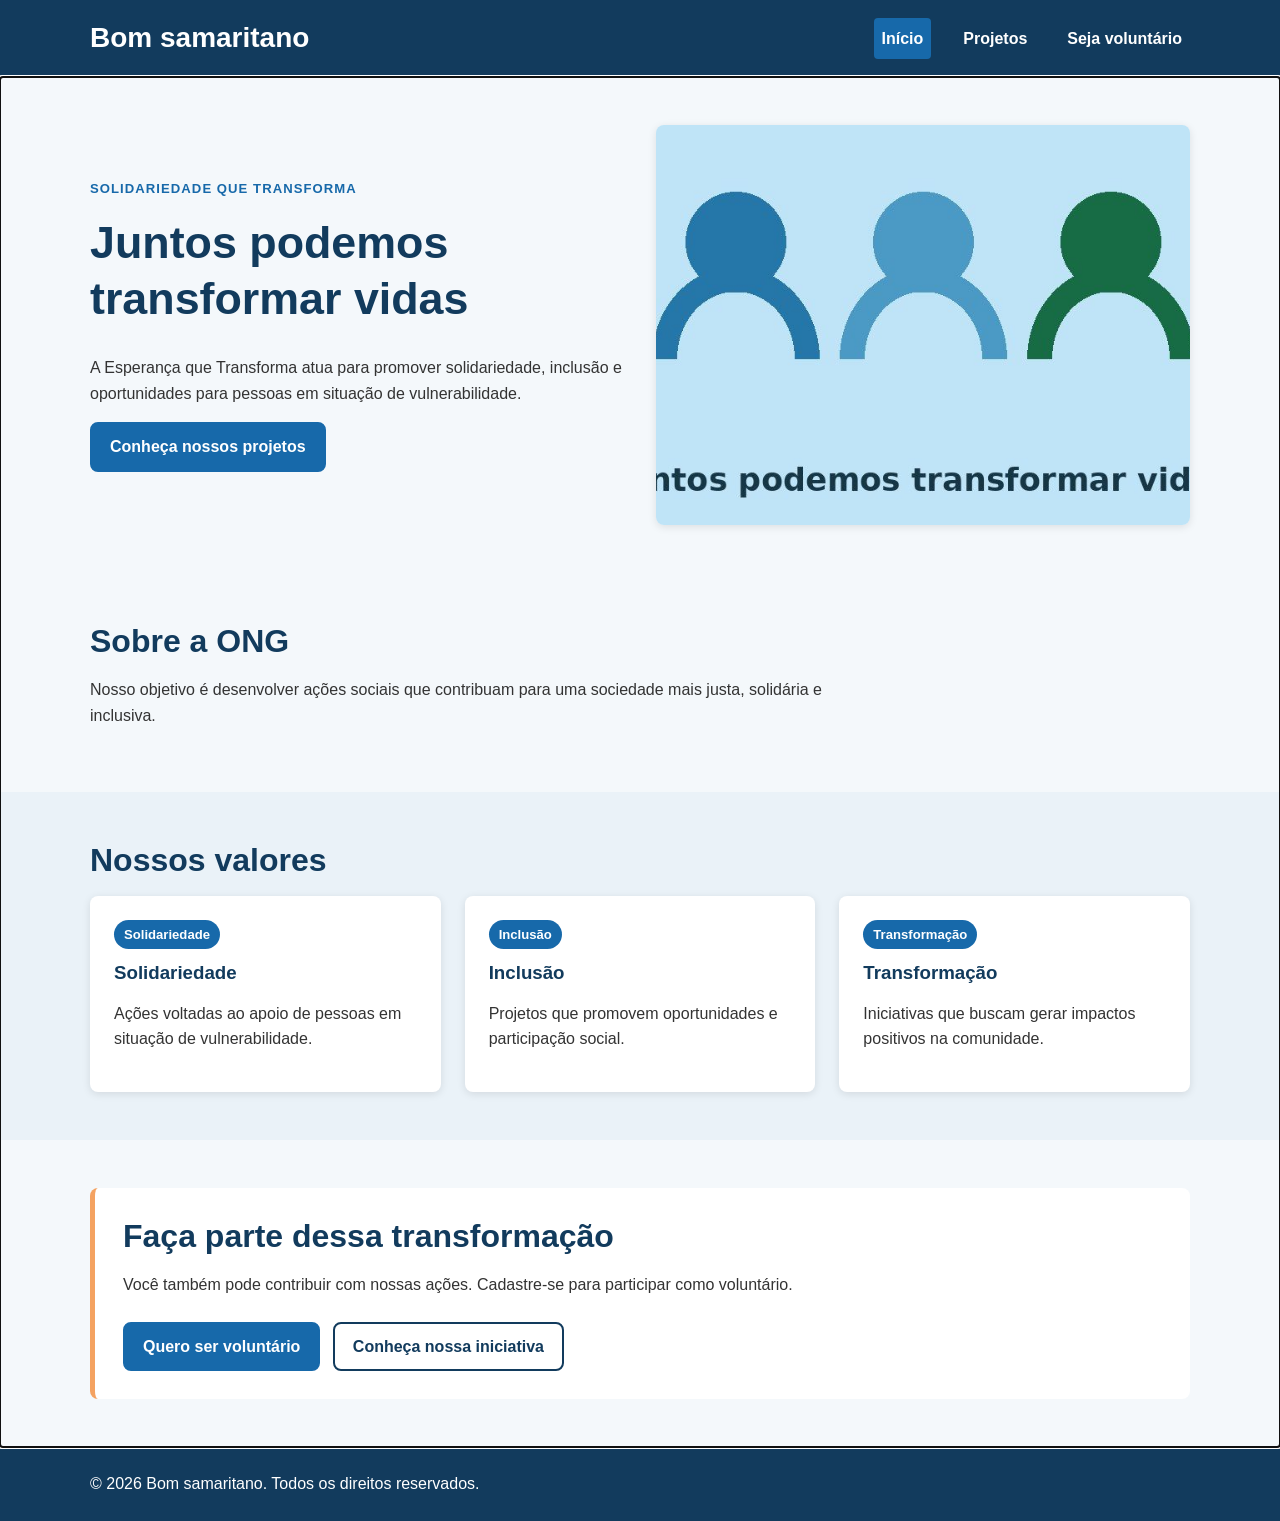
<file: projeto_ong_spa/html/index.html>
<!doctype html>
<html lang="pt-BR">
<head>
  <meta charset="utf-8">
  <meta name="viewport" content="width=device-width, initial-scale=1">
  <meta name="description" content="Conheça os projetos sociais da ONG Bom samaritano e cadastre-se como voluntário.">
  <title>Bom samaritano</title>
  <link rel="stylesheet" href="../css/style.css">
  <script type="module" src="../js/app.js"></script>
</head>
<body>
  <a class="skip-link" href="#conteudo">Pular para o conteúdo principal</a>
  <header class="site-header">
    <div class="container header-inner">
      <a class="brand" href="#/inicio" data-link aria-label="Bom samaritano — início">Bom samaritano</a>
      <button class="menu-toggle" type="button" aria-label="Abrir menu" aria-expanded="false" aria-controls="nav-list">☰</button>
      <nav class="main-nav" aria-label="Navegação principal">
        <ul class="nav-list" id="nav-list">
          <li><a href="#/inicio" data-link>Início</a></li>
          <li><a href="#/projetos" data-link>Projetos</a></li>
          <li><a href="#/voluntariado" data-link>Seja voluntário</a></li>
        </ul>
      </nav>
    </div>
  </header>
  <main id="conteudo" tabindex="-1" aria-live="polite">
    <div class="loading" role="status">Carregando conteúdo…</div>
  </main>
  <footer class="site-footer"><div class="container"><p>&copy; 2026 Bom samaritano. Todos os direitos reservados.</p></div></footer>
  <div class="toast" id="toast" role="status" aria-live="polite"></div>
  <dialog class="project-dialog" id="project-dialog" aria-labelledby="dialog-title">
    <div class="dialog-content">
      <button class="dialog-close" type="button" aria-label="Fechar detalhes">&times;</button>
      <h2 id="dialog-title"></h2><p id="dialog-text"></p>
    </div>
  </dialog>
</body>
</html>
</file>
<file: projeto_ong_spa/css/style.css>
:root{--primary:#1769aa;--primary-dark:#123b5d;--accent:#f4a261;--bg:#f4f8fb;--text:#333;--white:#fff;--border:#d5dde5;--space-1:8px;--space-2:16px;--space-3:24px;--space-4:32px;--space-5:48px;--radius:8px;--shadow:0 2px 8px rgba(0,0,0,.10)}
*{box-sizing:border-box}html{scroll-behavior:smooth}body{margin:0;font-family:Arial,sans-serif;color:var(--text);background:var(--bg);line-height:1.6}img{display:block;max-width:100%;height:auto}a{color:var(--primary-dark)}button,input,select,textarea{font:inherit}.container{width:min(1100px,calc(100% - 32px));margin-inline:auto}.skip-link{position:absolute;top:-100px;left:12px;background:var(--white);padding:10px 14px;z-index:3000}.skip-link:focus{top:12px}.site-header{background:var(--primary-dark);color:var(--white);padding:16px 0}.header-inner{display:flex;align-items:center;justify-content:space-between;gap:24px}.brand{font-size:clamp(1.2rem,2.6vw,1.75rem);font-weight:700;color:var(--white);text-decoration:none}.main-nav{margin-left:auto}.nav-list{list-style:none;display:flex;gap:24px;margin:0;padding:0}.nav-list a{display:block;padding:8px;color:var(--white);font-weight:700;text-decoration:none;border-radius:4px}.nav-list a:hover,.nav-list a:focus-visible,.nav-list a[aria-current=page]{background:var(--primary)}.menu-toggle{display:none;background:transparent;color:var(--white);border:2px solid transparent;border-radius:6px;font-size:26px;padding:2px 10px;cursor:pointer}.hero{padding:var(--space-5) 0}.hero-grid{display:grid;grid-template-columns:1fr 1fr;gap:32px;align-items:center}.hero-text{display:flex;flex-direction:column;align-items:flex-start;gap:16px}.eyebrow{text-transform:uppercase;letter-spacing:.08em;font-size:.82rem;font-weight:700;color:var(--primary)}h1,h2,h3{line-height:1.25;color:var(--primary-dark)}h1{font-size:clamp(2rem,4vw,2.8rem);margin:0 0 12px}h2{font-size:clamp(1.5rem,3vw,2rem);margin:0 0 16px}h3{margin:0 0 8px}.hero-text p{margin:0}.hero-image img,.volunteer-callout img{width:100%;border-radius:var(--radius);box-shadow:var(--shadow);object-fit:cover}.hero-image img{aspect-ratio:4/3}.button,.secondary-button{display:inline-block;width:fit-content;padding:10px 18px;background:var(--primary);color:var(--white);border:2px solid var(--primary);border-radius:var(--radius);font-weight:700;text-decoration:none;cursor:pointer}.secondary-button{background:var(--white);color:var(--primary-dark);border-color:var(--primary-dark);margin:8px 0 0 8px}.button:hover,.button:focus-visible{background:var(--primary-dark);border-color:var(--primary-dark)}.secondary-button:hover,.secondary-button:focus-visible{background:#eaf2f8}.button:focus-visible,.secondary-button:focus-visible,.menu-toggle:focus-visible,.dialog-close:focus-visible{outline:3px solid var(--accent);outline-offset:3px}section{padding:var(--space-5) 0}.section-content{max-width:100%;}.section-content>p{max-width:760px}.values-section{background:#eaf2f8}.value-cards{display:grid;grid-template-columns:repeat(3,1fr);gap:24px}.card,.project-card,.form-container{background:var(--white);border-radius:var(--radius);box-shadow:var(--shadow)}.card{padding:24px}.badge{display:inline-block;padding:4px 10px;margin-bottom:12px;border-radius:20px;background:var(--primary);color:var(--white);font-size:.82rem;font-weight:700}.callout{padding:28px;border-left:5px solid var(--accent);background:var(--white);border-radius:var(--radius)}.intro{text-align:center}.intro>p{margin-inline:auto}.projects-section{padding-top:0}.project-grid{display:grid;grid-template-columns:repeat(3,minmax(0,1fr));gap:24px}.project-card{overflow:hidden;display:flex;flex-direction:column}.project-card>img{width:100%;aspect-ratio:4/3;object-fit:cover}.project-card-content{display:flex;flex-direction:column;align-items:flex-start;gap:8px;padding:24px;flex:1}.project-card-content p{margin:0 0 8px}.project-card-content .button{margin-top:auto}.volunteer-callout{display:grid;grid-template-columns:1fr 1fr;gap:32px;align-items:center}.form-container{max-width:800px;margin:0 auto;padding:32px}.form-container>p{margin-top:0}.form-container h1{font-size:2rem}fieldset{border:1px solid var(--border);padding:24px;border-radius:var(--radius);min-width:0}legend{padding:0 8px;font-weight:700;color:var(--primary-dark)}.form-group{display:flex;flex-direction:column;gap:6px;margin-bottom:16px}label{font-weight:700}input,select,textarea{width:100%;padding:10px 12px;border:1px solid #788796;border-radius:6px;background:var(--white);color:var(--text)}textarea{resize:vertical;min-height:110px}input:focus-visible,select:focus-visible,textarea:focus-visible{outline:3px solid #3c8dcc;outline-offset:2px}.field-error{display:block;min-height:0;color:#a32020;font-weight:700}.field-error:not(:empty){margin-top:2px}.campo-invalido{border:2px solid #a32020;background:#fff8f7}.campo-valido{border:2px solid #286238}.checkbox-group{display:flex;align-items:flex-start;gap:10px;margin:16px 0 4px}.checkbox-group input{width:auto;margin-top:6px}.checkbox-group label{font-weight:400}.form-note{font-size:.9rem;color:#4c5965}.form-feedback{padding:12px 14px;border-radius:6px;font-weight:700}.form-feedback.success{background:#e8f5e9;color:#205b2d;border:1px solid #4a8f5a}.form-feedback.error{background:#fdecea;color:#8b1e15;border:1px solid #c0392b}.site-footer{background:var(--primary-dark);color:var(--white);padding:24px 0}.site-footer p{margin:0}.toast{position:fixed;right:24px;bottom:24px;max-width:min(360px,calc(100% - 48px));padding:16px 24px;background:var(--primary-dark);color:var(--white);border-radius:var(--radius);box-shadow:var(--shadow);opacity:0;visibility:hidden;transform:translateY(12px);transition:opacity .2s ease,transform .2s ease,visibility .2s ease;z-index:1000}.toast.show{opacity:1;visibility:visible;transform:translateY(0)}.project-dialog{width:min(600px,calc(100% - 32px));border:0;border-radius:var(--radius);padding:0;box-shadow:0 12px 40px rgba(0,0,0,.3)}.project-dialog::backdrop{background:rgba(0,0,0,.65)}.dialog-content{padding:32px}.dialog-close{float:right;border:0;background:transparent;font-size:28px;line-height:1;cursor:pointer;color:var(--text)}.loading{padding:40px;text-align:center}
@media(max-width:850px){.hero-grid,.volunteer-callout{grid-template-columns:1fr}.hero-image{order:-1}.project-grid{grid-template-columns:repeat(2,minmax(0,1fr))}.value-cards{grid-template-columns:1fr 1fr}}
@media(max-width:650px){.header-inner{flex-wrap:wrap}.menu-toggle{display:block}.main-nav{width:100%;margin:0}.nav-list{display:none;flex-direction:column;gap:0;width:100%;padding-top:8px}.nav-list.active{display:flex}.nav-list a{text-align:center;padding:12px}.project-grid,.value-cards{grid-template-columns:1fr}.hero{padding:32px 0}.form-container{padding:18px}.form-container fieldset{padding:16px}section{padding:32px 0}}
@media(prefers-reduced-motion:reduce){html{scroll-behavior:auto}*,*::before,*::after{animation-duration:.01ms!important;animation-iteration-count:1!important;transition-duration:.01ms!important}}
</file>
